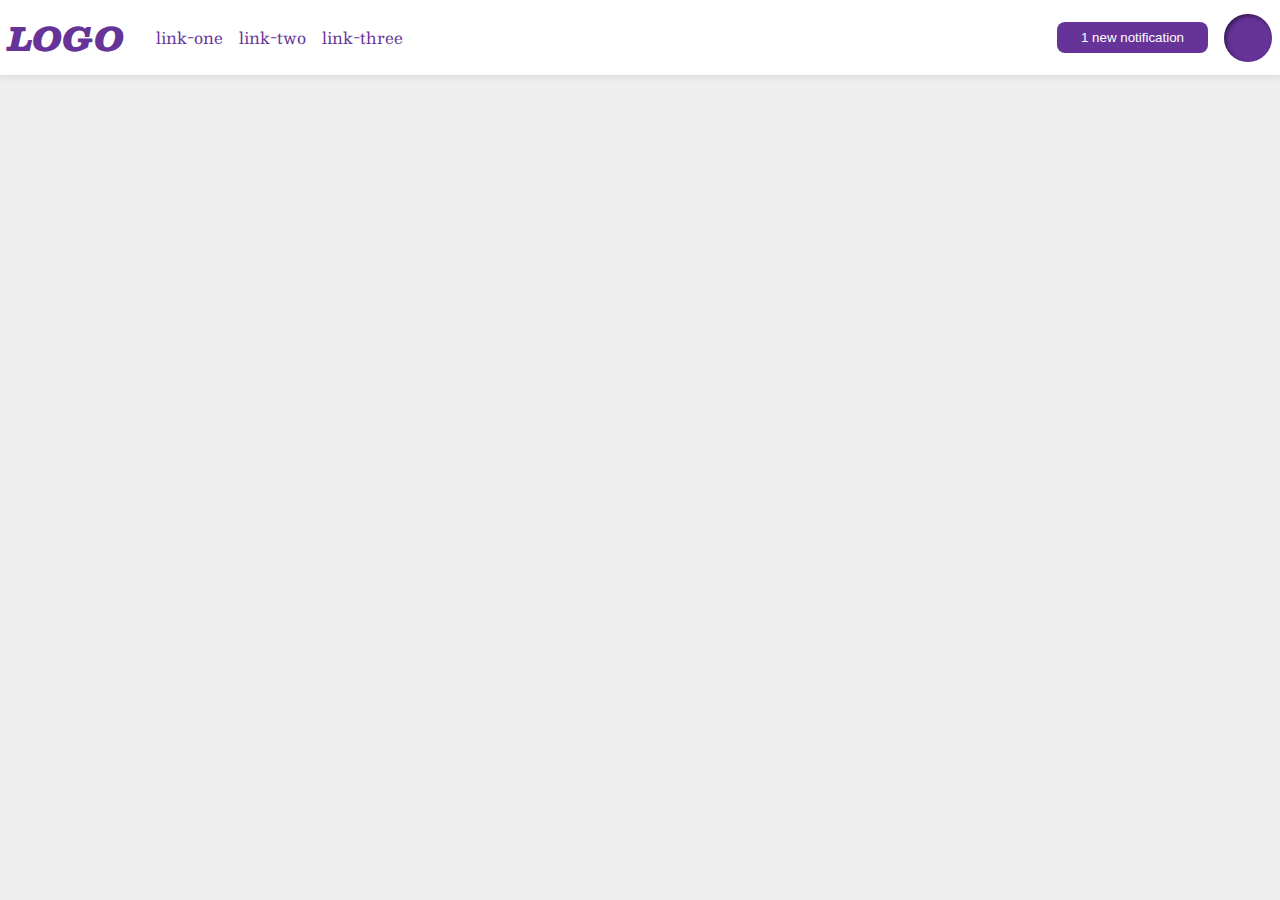
<file: flex/03-flex-header-2/index.html>
<!DOCTYPE html>
<html lang="en">
  <head>
    <meta charset="UTF-8">
    <meta http-equiv="X-UA-Compatible" content="IE=edge">
    <meta name="viewport" content="width=device-width, initial-scale=1.0">
    <title>Flex Header 2</title>
    <link rel="stylesheet" href="style.css">
  </head>
  <body>
    <div class="header">
      
      <div class="left-items">
        <div class="logo">
          LOGO
        </div>
        <ul class="links">
          <li><a href="google.com">link-one</a></li>
          <li><a href="google.com">link-two</a></li>
          <li><a href="google.com">link-three</a></li>
        </ul>
      </div>

      <div class="right-items">
        <button class="notifications">
          1 new notification
        </button>
        <div class="profile-image"></div>
      </div>

    </div>
  </body>
</html>
</file>
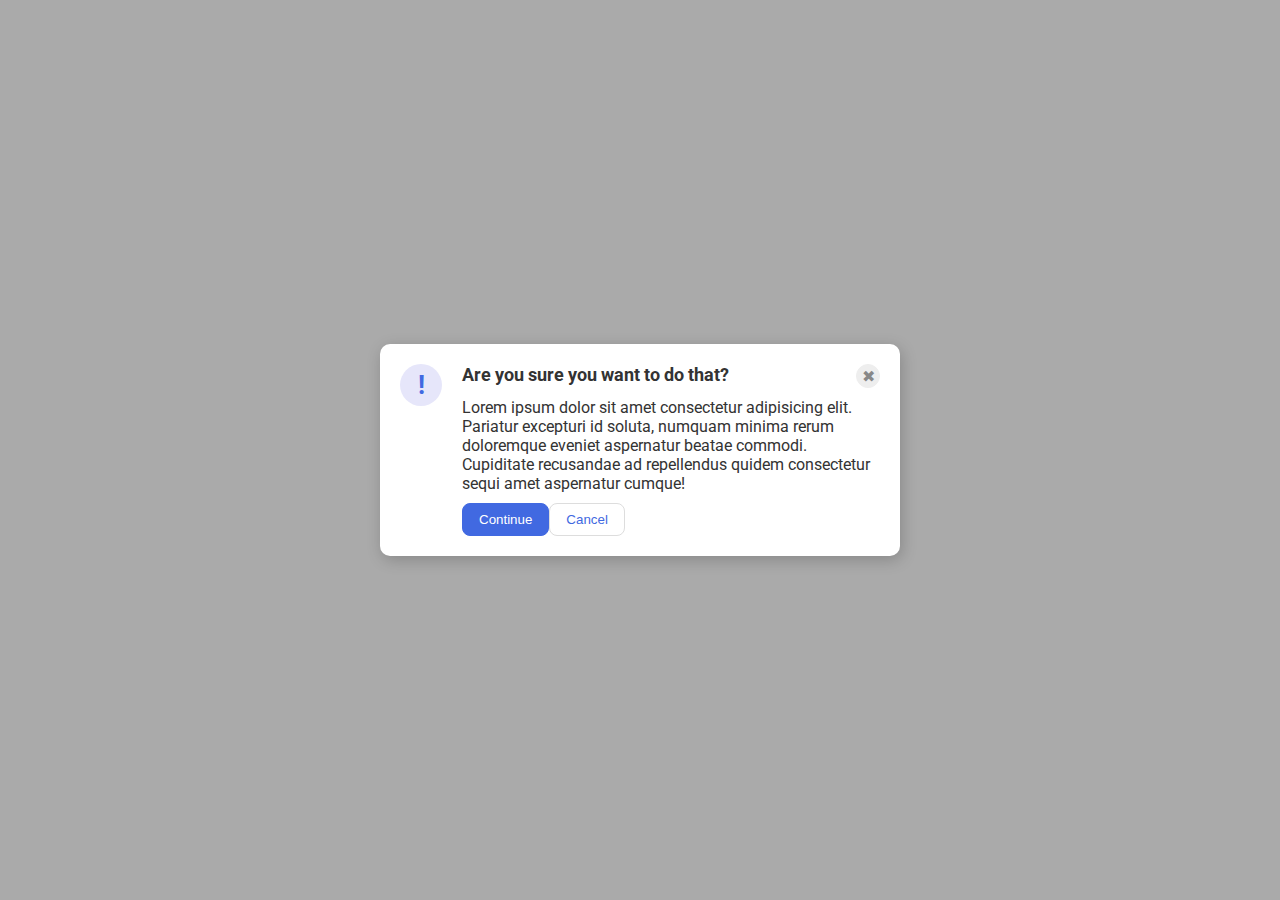
<file: flex/05-flex-modal/index.html>
<!DOCTYPE html>
<html lang="en">
  <head>
    <meta charset="UTF-8">
    <meta http-equiv="X-UA-Compatible" content="IE=edge">
    <meta name="viewport" content="width=device-width, initial-scale=1.0">
    <link rel="stylesheet" href="style.css">
    <title>Modal</title>
  </head>
  <body>
    <div class="modal">
      <div class="icon">!</div>
      <div class="content">
        <div class="header">Are you sure you want to do that?
        <button class="close-button">✖</button></div>
        <div class="text">Lorem ipsum dolor sit amet consectetur adipisicing elit. Pariatur excepturi id soluta, numquam minima rerum doloremque eveniet aspernatur beatae commodi. Cupiditate recusandae ad repellendus quidem consectetur sequi amet aspernatur cumque!</div>
        <div class="buttons">
          <button class="continue">Continue</button>
          <button class="cancel">Cancel</button>
        </div>
      </div>
    </div>
  </body>
</html>
</file>
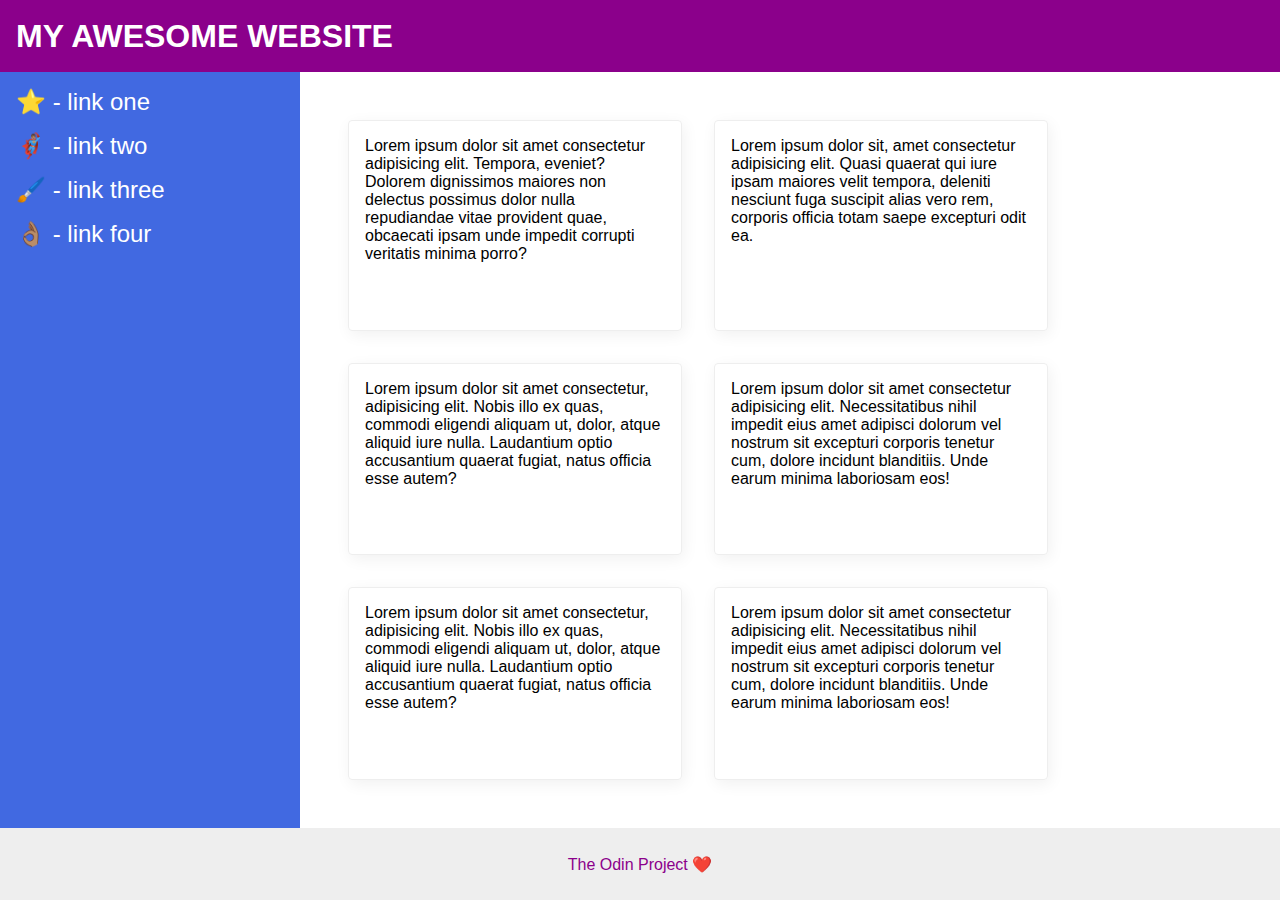
<file: flex/07-flex-layout-2/index.html>
<!DOCTYPE html>
<html lang="en">
  <head>
    <meta charset="UTF-8">
    <meta http-equiv="X-UA-Compatible" content="IE=edge">
    <meta name="viewport" content="width=device-width, initial-scale=1.0">
    <title>The Holy Grail</title>
    <link rel="stylesheet" href="style.css">
  </head>
  <body>
    <div class="header">
      MY AWESOME WEBSITE
    </div>
    
    <div class="content">
    <div class="sidebar">
      <ul>
        <li><a href="#">⭐ - link one</a></li>
        <li><a href="#">🦸🏽‍♂️ - link two</a></li>
        <li><a href="#">🖌️ - link three</a></li>
        <li><a href="#">👌🏽 - link four</a></li>
      </ul>
    </div>

    <div class="cards">
    <div class="card">Lorem ipsum dolor sit amet consectetur adipisicing elit. Tempora, eveniet? Dolorem dignissimos maiores non delectus possimus dolor nulla repudiandae vitae provident quae, obcaecati ipsam unde impedit corrupti veritatis minima porro?</div>
    <div class="card">Lorem ipsum dolor sit, amet consectetur adipisicing elit. Quasi quaerat qui iure ipsam maiores velit tempora, deleniti nesciunt fuga suscipit alias vero rem, corporis officia totam saepe excepturi odit ea.</div>
    <div class="card">Lorem ipsum dolor sit amet consectetur, adipisicing elit. Nobis illo ex quas, commodi eligendi aliquam ut, dolor, atque aliquid iure nulla. Laudantium optio accusantium quaerat fugiat, natus officia esse autem?</div>
    <div class="card">Lorem ipsum dolor sit amet consectetur adipisicing elit. Necessitatibus nihil impedit eius amet adipisci dolorum vel nostrum sit excepturi corporis tenetur cum, dolore incidunt blanditiis. Unde earum minima laboriosam eos!</div>
    <div class="card">Lorem ipsum dolor sit amet consectetur, adipisicing elit. Nobis illo ex quas, commodi eligendi aliquam ut, dolor, atque aliquid iure nulla. Laudantium optio accusantium quaerat fugiat, natus officia esse autem?</div>
    <div class="card">Lorem ipsum dolor sit amet consectetur adipisicing elit. Necessitatibus nihil impedit eius amet adipisci dolorum vel nostrum sit excepturi corporis tenetur cum, dolore incidunt blanditiis. Unde earum minima laboriosam eos!</div>
    </div>
  </div>
    
    <div class="footer">
      The Odin Project ❤️
    </div>
  </body>
</html>
</file>
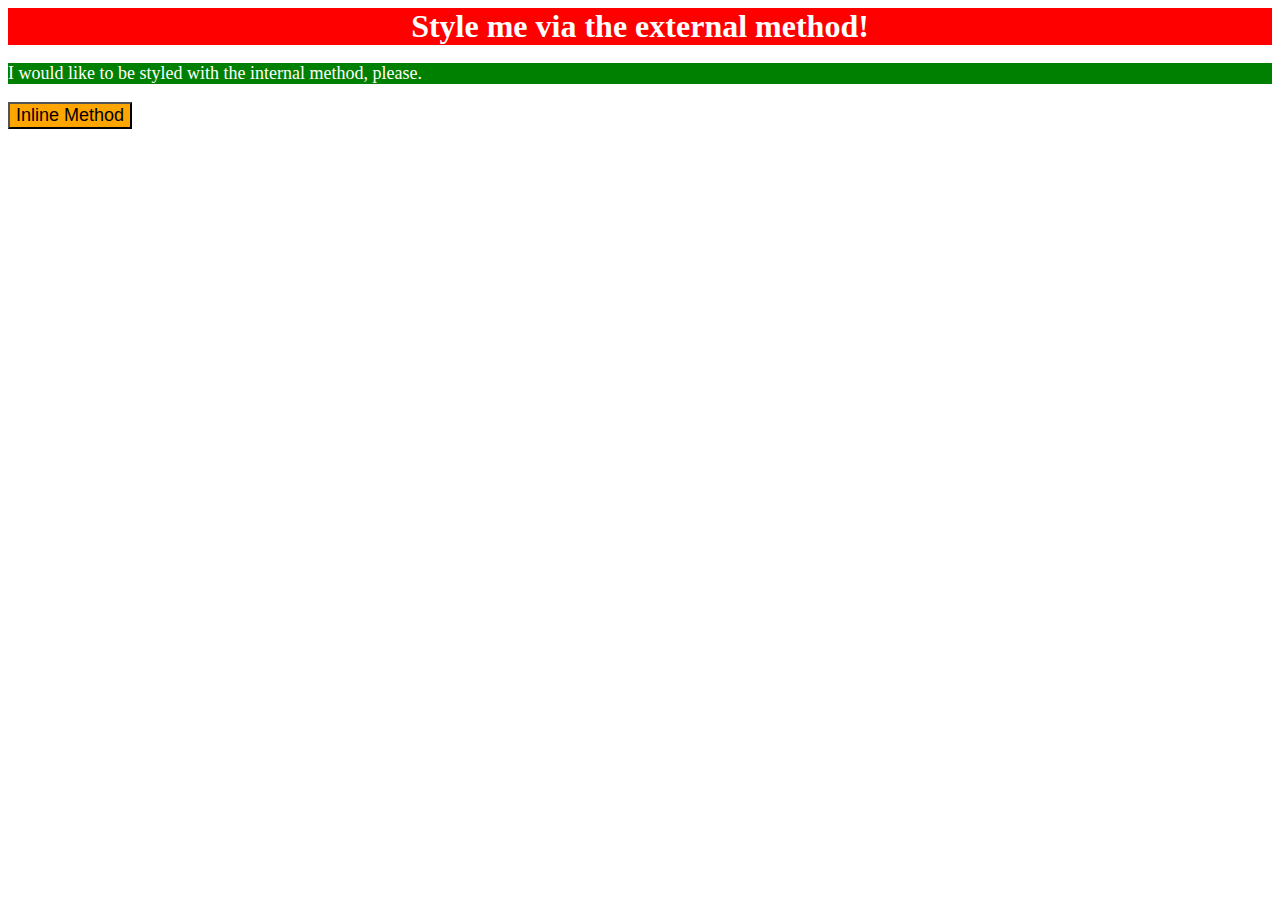
<file: foundations/01-css-methods/index.html>
<!DOCTYPE html>
<html lang="en">
  <head>
    <meta charset="UTF-8">
    <meta http-equiv="X-UA-Compatible" content="IE=edge">
    <meta name="viewport" content="width=device-width, initial-scale=1.0">
    <title>Methods for Adding CSS</title>
    <link rel="stylesheet" href="style.css" />

    <style>
      p {
        background-color: green;
        color: white;
        font-size: 18px;
      }
    </style>
  </head>
  <body>
    <div>Style me via the external method!</div>
    <p>I would like to be styled with the internal method, please.</p>
    <button style="background-color: orange; font-size: 18px;">Inline Method</button>
  </body>
</html>
</file>
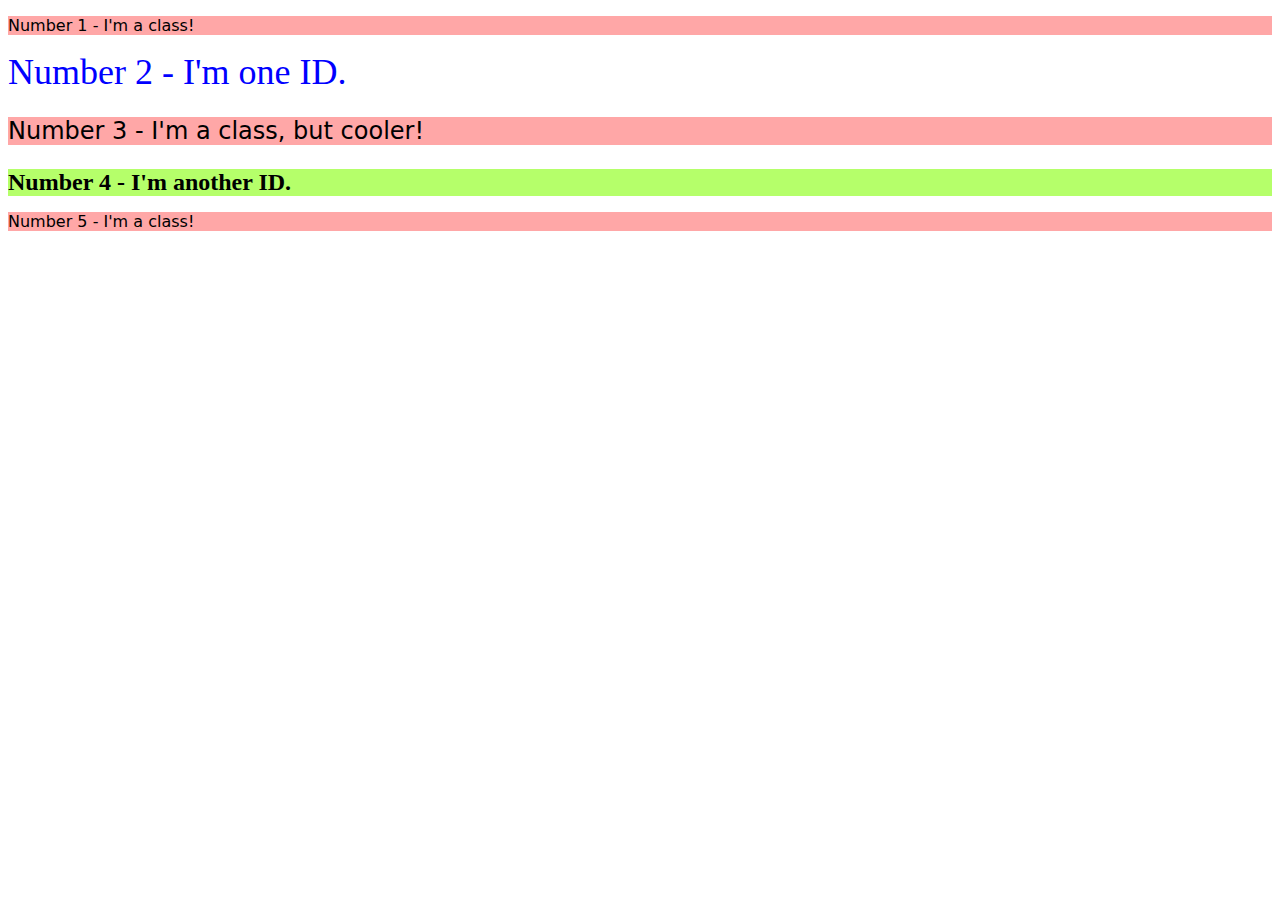
<file: foundations/02-class-id-selectors/index.html>
<!DOCTYPE html>
<html lang="en">
  <head>
    <meta charset="UTF-8">
    <meta http-equiv="X-UA-Compatible" content="IE=edge">
    <meta name="viewport" content="width=device-width, initial-scale=1.0">
    <title>Class and ID Selectors</title>
    <link rel="stylesheet" href="style.css">
  </head>
  <body>
    <p class="odd">Number 1 - I'm a class!</p>
    <div id="second">Number 2 - I'm one ID.</div>
    <p class="odd third">Number 3 - I'm a class, but cooler!</p>
    <div id="fourth">Number 4 - I'm another ID.</div>
    <p class="odd">Number 5 - I'm a class!</p>
  </body>
</html>
</file>
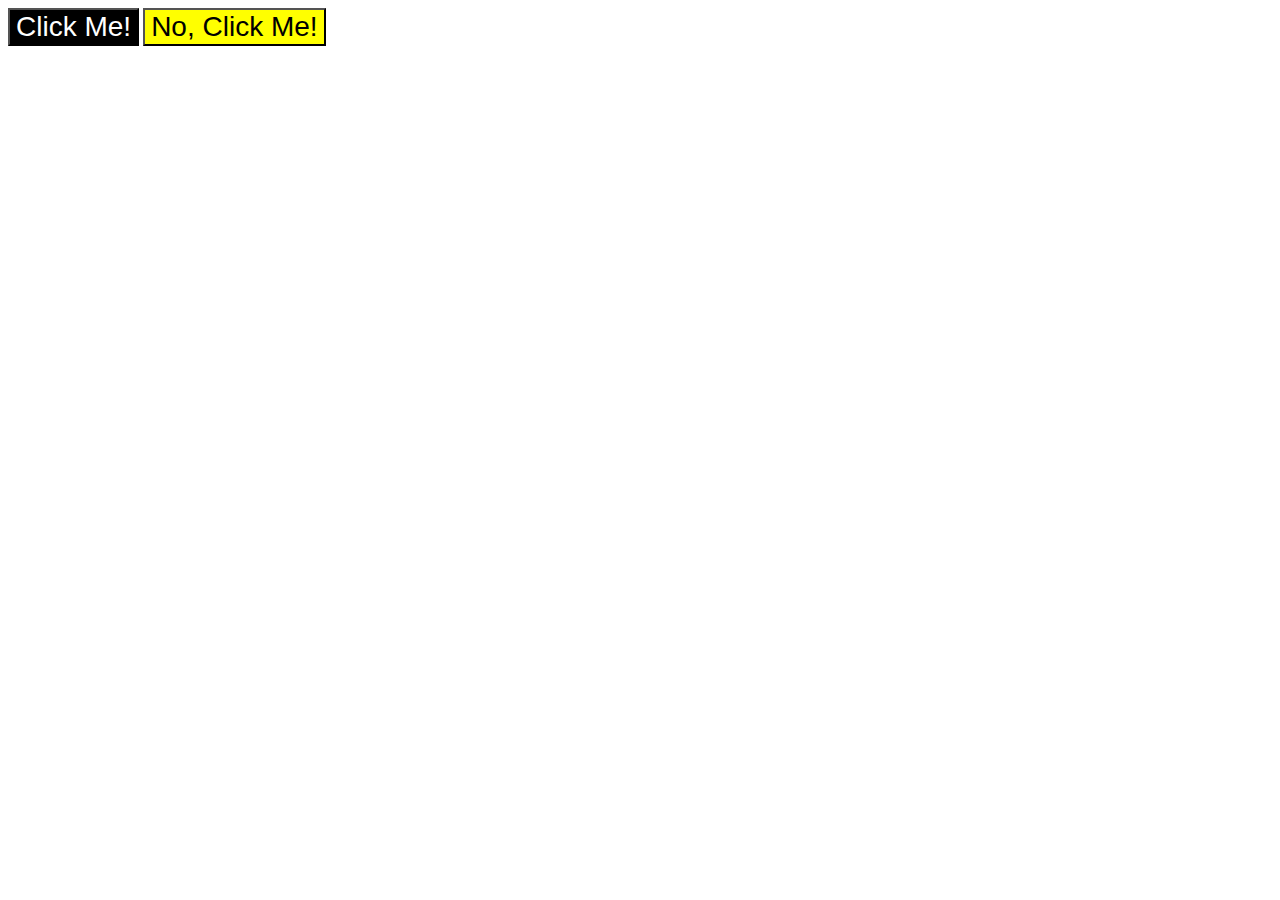
<file: foundations/03-grouping-selectors/index.html>
<!DOCTYPE html>
<html lang="en">
  <head>
    <meta charset="UTF-8">
    <meta http-equiv="X-UA-Compatible" content="IE=edge">
    <meta name="viewport" content="width=device-width, initial-scale=1.0">
    <title>Grouping Selectors</title>
    <link rel="stylesheet" href="style.css">
  </head>
  <body>
    <button class="first">Click Me!</button>
    <button class="second">No, Click Me!</button>
  </body>
</html>
</file>
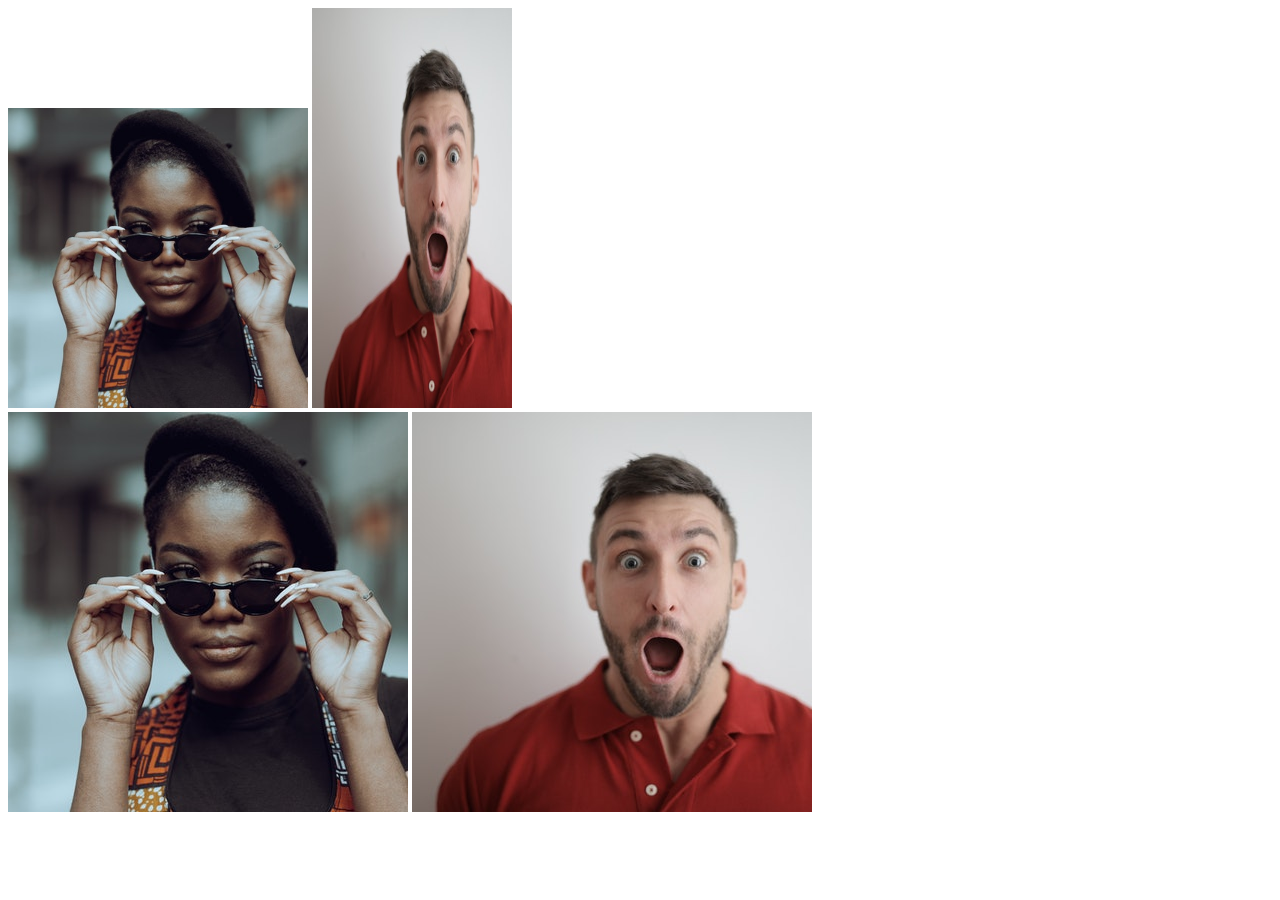
<file: foundations/04-chaining-selectors/index.html>
<!DOCTYPE html>
<html lang="en">
  <head>
    <meta charset="UTF-8">
    <meta http-equiv="X-UA-Compatible" content="IE=edge">
    <meta name="viewport" content="width=device-width, initial-scale=1.0">
    <title>Chaining Selectors</title>
    <link rel="stylesheet" href="style.css">
  </head>
  <body>
    <!-- Check image source path. Review Foundations lesson - Links and Images -->
    <!-- Use the classes BELOW this line -->
    <div>
      <img class="avatar proportioned" src="./images/pexels-katho-mutodo-8434791.jpg" alt="Woman with glasses">
      <img class="avatar distorted" src="./images/pexels-andrea-piacquadio-3777931.jpg" alt="Man with surprised expression">
    </div>
    <!-- Use the classes ABOVE this line -->
    <div>
      <img class="original proportioned" src="./images/pexels-katho-mutodo-8434791.jpg" alt="Woman with glasses">
      <img class="original distorted" src="./images/pexels-andrea-piacquadio-3777931.jpg" alt="Man with surprised expression">
    </div>
  </body>
</html>
</file>
<file: flex/03-flex-header-2/style.css>
/* this is some magical font-importing.  
you'll learn about it later. */
@import url('https://fonts.googleapis.com/css2?family=Besley:ital,wght@0,400;1,900&display=swap');

body {
  margin: 0;
  background: #eee;
  font-family: Besley, serif;
}

.header {
  background: white;
  border-bottom: 1px solid #ddd;
  box-shadow: 0 0 8px rgba(0,0,0,.1);
  display: flex;
  justify-content: space-between;
  align-items: center;
  padding: 8px;
}

.left-items,
.right-items {
  display: flex;
  gap: 16px;
  align-items: center;
}

ul {
  /* this removes the dots on the list items*/
  list-style-type: none;
  display: flex;
  gap: 16px;
  padding-left: 16px;
}

.profile-image {
  background: rebeccapurple;
  box-shadow: inset 2px 2px 4px rgba(0,0,0,.5);
  border-radius: 50%;
  width: 48px;
  height: 48px;
}

.logo {
  color: rebeccapurple;
  font-size: 32px;
  font-weight: 900;
  font-style: italic;
}

button {
  border: none;
  border-radius: 8px;
  background: rebeccapurple;
  color: white;
  padding: 8px 24px;
  flex: 0 0 auto;
}

a {
  /* this removes the line under our links */
  text-decoration: none;
  color: rebeccapurple;
}

ul {
  list-style-type: none;
}
</file>
<file: flex/05-flex-modal/style.css>
@import url('https://fonts.googleapis.com/css2?family=Roboto:wght@400;700&display=swap');

html, body {
  height: 100%;
}

body {
  font-family: Roboto, sans-serif;
  margin: 0;
  background: #aaa;
  color: #333;
  /* I'll give you this one for free lol */
  display: flex;
  align-items: center;
  justify-content: center;
}

.modal {
  background: white;
  width: 480px;
  border-radius: 10px;
  box-shadow: 2px 4px 16px rgba(0,0,0,.2);
  display: flex;
  padding: 20px;
  gap: 20px;
}

.content {
  display: flex;
  flex-direction: column;
  gap: 10px;
}

.header {
  display: flex;
  justify-content: space-between;
  font-weight: bold;
  font-size: large;
}

.buttons {
  display: flex;
}

.icon {
  color: royalblue;
  font-size: 26px;
  font-weight: 700;
  background: lavender;
  width: 42px;
  height: 42px;
  border-radius: 50%;
  display: flex;
  align-items: center;
  justify-content: center;
  flex-shrink: 0;
}

.close-button {
  background: #eee;
  border-radius: 50%;
  color: #888;
  font-weight: 400;
  font-size: 16px;
  height: 24px;
  width: 24px;
  display: flex;
  align-items: center;
  justify-content: center;
  border: 1px solid #eee;
  padding: 0;
}

button {
  cursor: pointer;
  padding: 8px 16px;
  border-radius: 8px;
}

button.continue {
  background: royalblue;
  border: 1px solid royalblue;
  color: white;
}

button.cancel {
  background: white;
  border: 1px solid #ddd;
  color: royalblue;
}
</file>
<file: flex/07-flex-layout-2/style.css>
body {
  font-family: -apple-system, BlinkMacSystemFont, 'Segoe UI', Roboto, Oxygen, Ubuntu, Cantarell, 'Open Sans', 'Helvetica Neue', sans-serif;
  margin: 0;
  min-height: 100vh;
  display: flex;
  flex-direction: column;
  justify-content: space-between;
}

.header {
  height: 72px;
  background: darkmagenta;
  color: white;
  font-size: 32px;
  font-weight: 900;
  padding-left: 16px;
  display: flex;
  align-items: center;
}

.content {
  display: flex;
  flex: 1;
}

.cards{
  display: flex;
  flex-wrap: wrap;
  padding: 32px;

}

.footer {
  height: 72px;
  background: #eee;
  color: darkmagenta;
  display: flex;
  justify-content: center;
  align-items: center;
}

.sidebar {
  width: 300px;
  background: royalblue;
  box-sizing: border-box;
  flex-shrink: 0;
  padding: 16px;
}

a {
  text-decoration: none;
  color: white;
  font-size: 24px;
}

ul {
  list-style-type: none;
  padding: 0;
  margin: 0;
  display: flex;
  flex-direction: column;
  gap: 16px;
}

.card {
  border: 1px solid #eee;
  box-shadow: 2px 4px 16px rgba(0,0,0,.06);
  border-radius: 4px;
  width: 300px;
  margin: 16px;
  padding: 16px;
}
</file>
<file: foundations/01-css-methods/style.css>
div {
    background-color: red;
    color: white;
    font-size: 32px;
    text-align: center;
    font-weight: bold;
}
</file>
<file: foundations/02-class-id-selectors/style.css>
.odd {
    background-color: rgb(255, 167, 167);
    font-family: "Verdana", "DejaVu Sans", sans-serif;
}

#second {
    color: rgb(0, 0, 255);
    font-size: 36px;
}

.third {
    font-size: 24px;
}

#fourth {
    background-color: rgb(181, 255, 106);
    font-size: 24px;
    font-weight: bold;
}
</file>
<file: foundations/03-grouping-selectors/style.css>
.first {
    background-color: black;
    color: white;
}

.second {
    background-color: yellow;
}

.first,
.second {
    font-size: 28px;
    font-family: "Helvetica", "Times New Roman", sans-serif;
}
</file>
<file: foundations/04-chaining-selectors/style.css>
/* Add CSS Styling */
.avatar.proportioned {
    width: 300px;
    height: auto;
}

.avatar.distorted {
    width: 200px;
    height: 400px;
}
</file>
